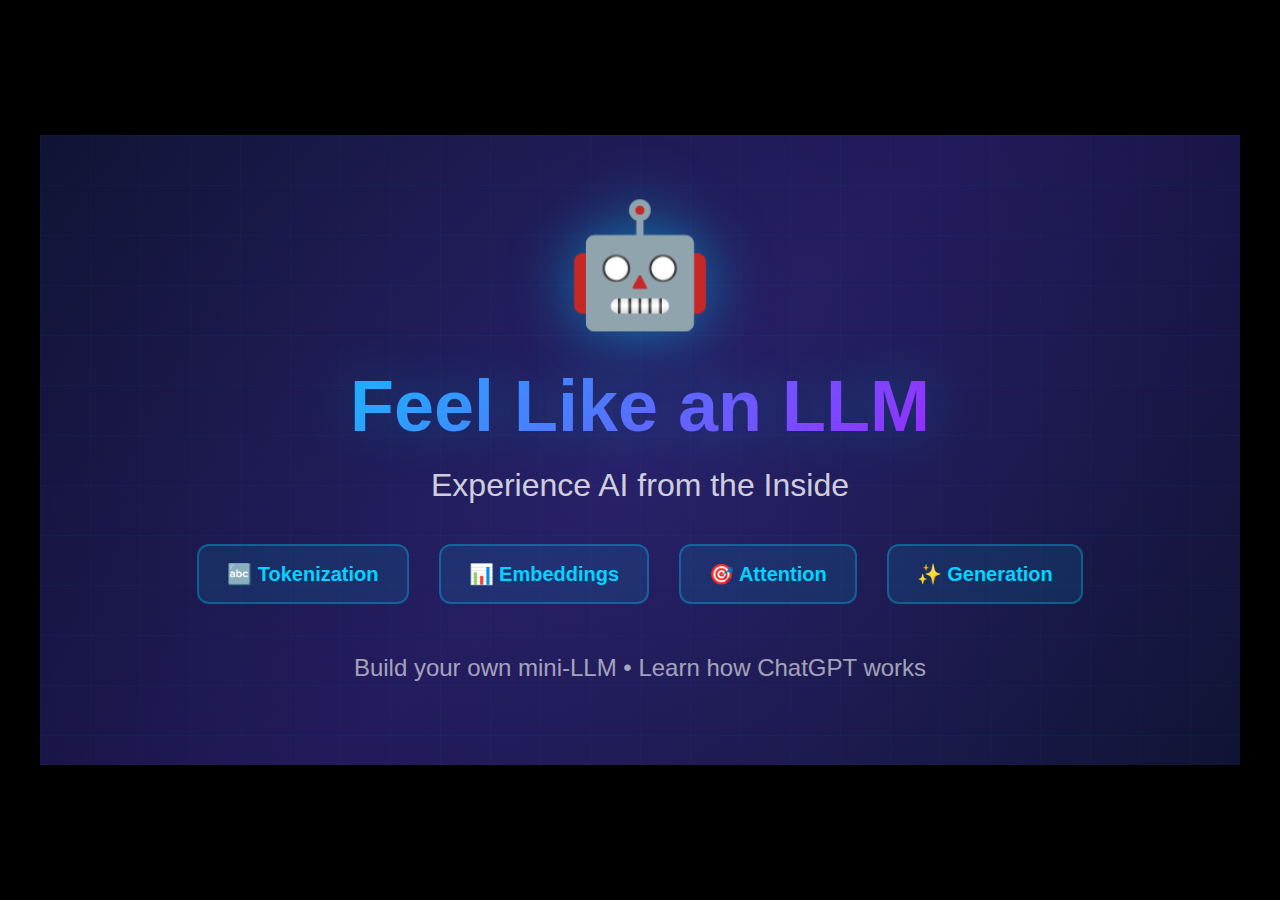
<file: preview-generator.html>
<!DOCTYPE html>
<html lang="en">
<head>
    <meta charset="UTF-8">
    <meta name="viewport" content="width=device-width, initial-scale=1.0">
    <title>Preview Image Generator</title>
    <style>
        body {
            margin: 0;
            padding: 0;
            display: flex;
            justify-content: center;
            align-items: center;
            min-height: 100vh;
            background: #000;
        }
        
        .preview-card {
            width: 1200px;
            height: 630px;
            background: linear-gradient(135deg, #0a0e27 0%, #1a1147 50%, #0a0e27 100%);
            position: relative;
            overflow: hidden;
            display: flex;
            flex-direction: column;
            justify-content: center;
            align-items: center;
            padding: 60px;
            box-sizing: border-box;
        }
        
        /* Animated background */
        .preview-card::before {
            content: '';
            position: absolute;
            top: -50%;
            left: -50%;
            width: 200%;
            height: 200%;
            background: radial-gradient(circle, rgba(0, 212, 255, 0.1) 0%, transparent 70%);
            animation: rotate 20s linear infinite;
        }
        
        .preview-card::after {
            content: '';
            position: absolute;
            top: -50%;
            right: -50%;
            width: 200%;
            height: 200%;
            background: radial-gradient(circle, rgba(191, 0, 255, 0.1) 0%, transparent 70%);
            animation: rotate 15s linear infinite reverse;
        }
        
        @keyframes rotate {
            from { transform: rotate(0deg); }
            to { transform: rotate(360deg); }
        }
        
        .content {
            position: relative;
            z-index: 1;
            text-align: center;
        }
        
        .emoji {
            font-size: 120px;
            margin-bottom: 30px;
            filter: drop-shadow(0 0 30px rgba(0, 212, 255, 0.5));
        }
        
        h1 {
            font-family: 'Inter', -apple-system, BlinkMacSystemFont, sans-serif;
            font-size: 72px;
            font-weight: 800;
            margin: 0 0 20px 0;
            background: linear-gradient(135deg, #00d4ff, #bf00ff);
            -webkit-background-clip: text;
            -webkit-text-fill-color: transparent;
            background-clip: text;
            text-shadow: 0 0 60px rgba(0, 212, 255, 0.3);
        }
        
        .subtitle {
            font-family: 'Inter', -apple-system, BlinkMacSystemFont, sans-serif;
            font-size: 32px;
            color: rgba(255, 255, 255, 0.8);
            margin: 0 0 40px 0;
            font-weight: 400;
        }
        
        .features {
            display: flex;
            gap: 30px;
            justify-content: center;
            margin-top: 40px;
        }
        
        .feature {
            background: rgba(0, 212, 255, 0.1);
            border: 2px solid rgba(0, 212, 255, 0.3);
            border-radius: 12px;
            padding: 16px 28px;
            font-family: 'Inter', sans-serif;
            font-size: 20px;
            color: #00d4ff;
            font-weight: 600;
        }
        
        .cta {
            margin-top: 50px;
            font-family: 'Inter', sans-serif;
            font-size: 24px;
            color: rgba(255, 255, 255, 0.6);
            font-weight: 500;
        }
        
        /* Grid pattern overlay */
        .grid-overlay {
            position: absolute;
            top: 0;
            left: 0;
            width: 100%;
            height: 100%;
            background-image: 
                linear-gradient(rgba(0, 212, 255, 0.03) 1px, transparent 1px),
                linear-gradient(90deg, rgba(0, 212, 255, 0.03) 1px, transparent 1px);
            background-size: 50px 50px;
            pointer-events: none;
        }
    </style>
</head>
<body>
    <div class="preview-card">
        <div class="grid-overlay"></div>
        <div class="content">
            <div class="emoji">🤖</div>
            <h1>Feel Like an LLM</h1>
            <p class="subtitle">Experience AI from the Inside</p>
            <div class="features">
                <div class="feature">🔤 Tokenization</div>
                <div class="feature">📊 Embeddings</div>
                <div class="feature">🎯 Attention</div>
                <div class="feature">✨ Generation</div>
            </div>
            <p class="cta">Build your own mini-LLM • Learn how ChatGPT works</p>
        </div>
    </div>
    
    <script>
        // Instructions
        console.log('%c📸 How to create your preview image:', 'font-size: 18px; font-weight: bold; color: #00d4ff;');
        console.log('%c1. Open this page in your browser', 'font-size: 14px; color: #fff;');
        console.log('%c2. Right-click on the preview card', 'font-size: 14px; color: #fff;');
        console.log('%c3. Take a screenshot (1200x630px)', 'font-size: 14px; color: #fff;');
        console.log('%c4. Save as "preview.png" in your project folder', 'font-size: 14px; color: #fff;');
        console.log('%c5. Or use a tool like https://www.screely.com/', 'font-size: 14px; color: #fff;');
    </script>
</body>
</html>
</file>
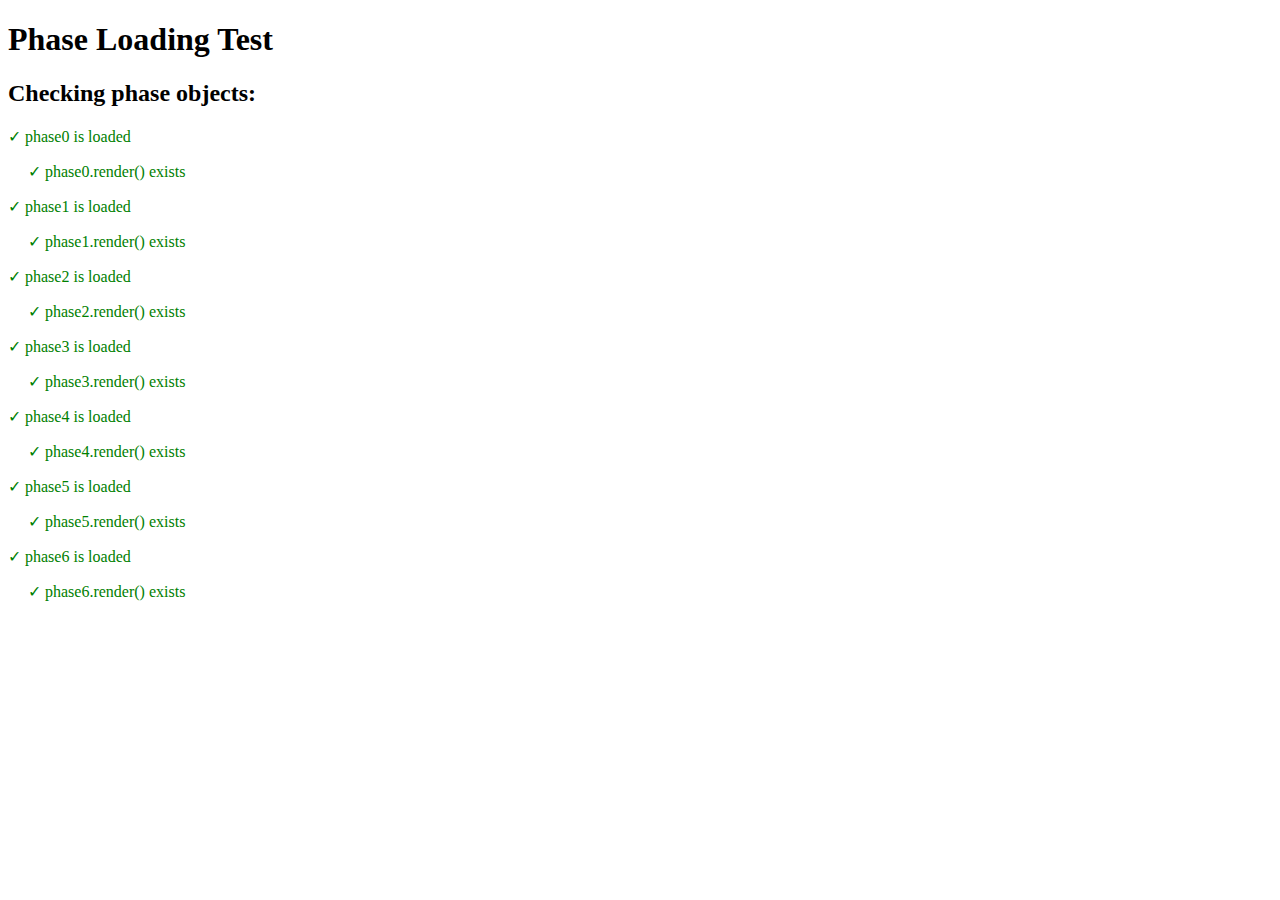
<file: test-phases.html>
<!DOCTYPE html>
<html>
<head>
    <title>Phase Loading Test</title>
</head>
<body>
    <h1>Phase Loading Test</h1>
    <div id="output"></div>

    <script src="phases/phase0-naming.js"></script>
    <script src="phases/phase1-tokenization.js"></script>
    <script src="phases/phase2-embeddings.js"></script>
    <script src="phases/phase3-attention.js"></script>
    <script src="phases/phase4-prediction.js"></script>
    <script src="phases/phase5-training.js"></script>
    <script src="phases/phase6-application.js"></script>
    
    <script>
        const output = document.getElementById('output');
        let html = '<h2>Checking phase objects:</h2>';
        
        for (let i = 0; i <= 6; i++) {
            const phaseName = `phase${i}`;
            if (typeof window[phaseName] !== 'undefined') {
                html += `<p style="color: green;">✓ ${phaseName} is loaded</p>`;
                if (typeof window[phaseName].render === 'function') {
                    html += `<p style="color: green; margin-left: 20px;">✓ ${phaseName}.render() exists</p>`;
                } else {
                    html += `<p style="color: red; margin-left: 20px;">✗ ${phaseName}.render() missing</p>`;
                }
            } else {
                html += `<p style="color: red;">✗ ${phaseName} not found</p>`;
            }
        }
        
        output.innerHTML = html;
    </script>
</body>
</html>
</file>
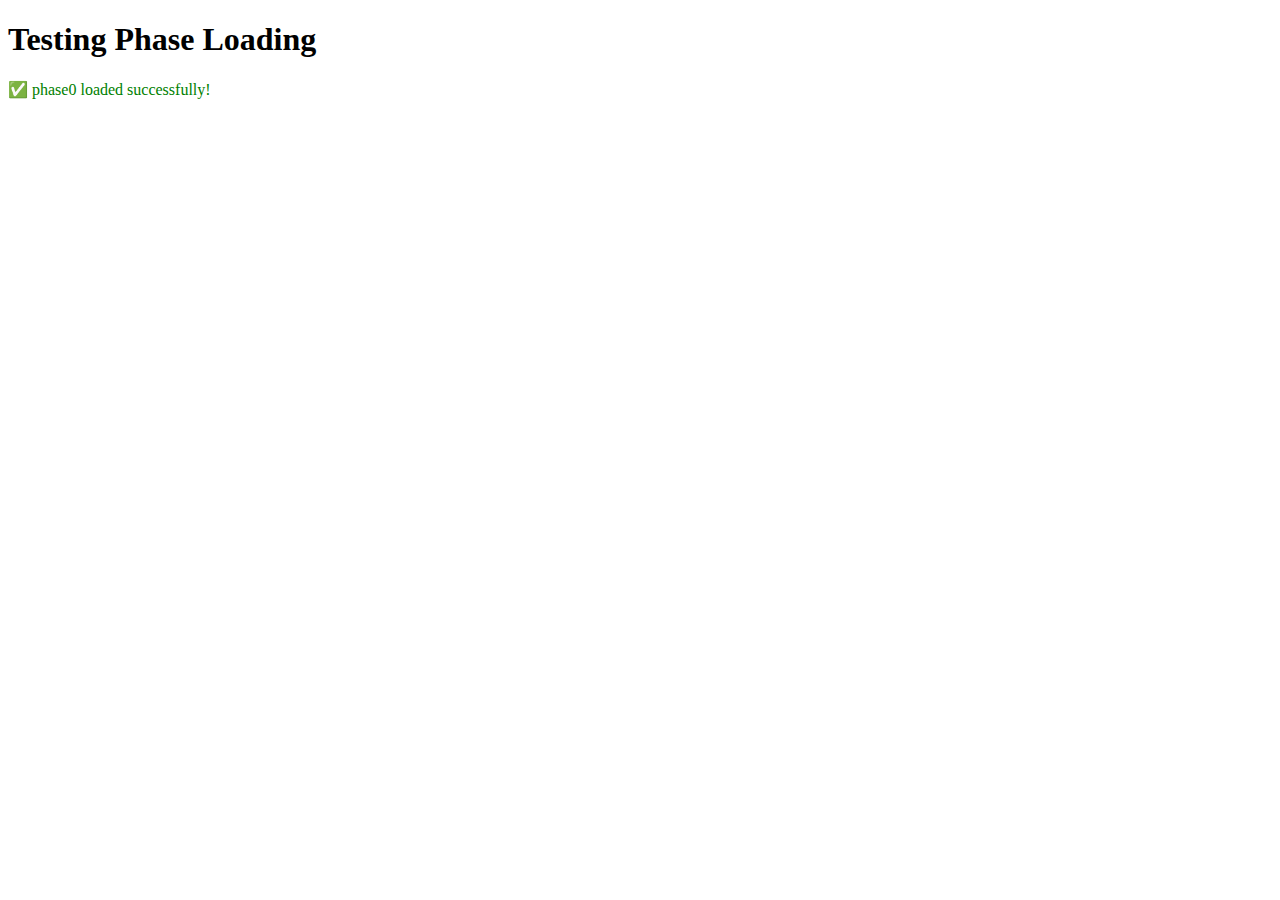
<file: test-simple.html>
<!DOCTYPE html>
<html>
<head>
    <title>Simple Phase Test</title>
</head>
<body>
    <h1>Testing Phase Loading</h1>
    <div id="output"></div>
    <div id="test-container"></div>

    <script>
        console.log("Step 1: Page loaded");
    </script>

    <script src="phases/phase0-naming.js"></script>

    <script>
        console.log("Step 2: After phase0 script tag");
        console.log("typeof phase0:", typeof phase0);
        console.log("window.phase0:", window.phase0);
        
        const output = document.getElementById('output');
        if (typeof phase0 !== 'undefined') {
            output.innerHTML = '<p style="color: green;">✅ phase0 loaded successfully!</p>';
            console.log("Phase0 object:", phase0);
            console.log("Phase0.render:", typeof phase0.render);
        } else {
            output.innerHTML = '<p style="color: red;">❌ phase0 NOT loaded</p>';
        }
    </script>
</body>
</html>
</file>
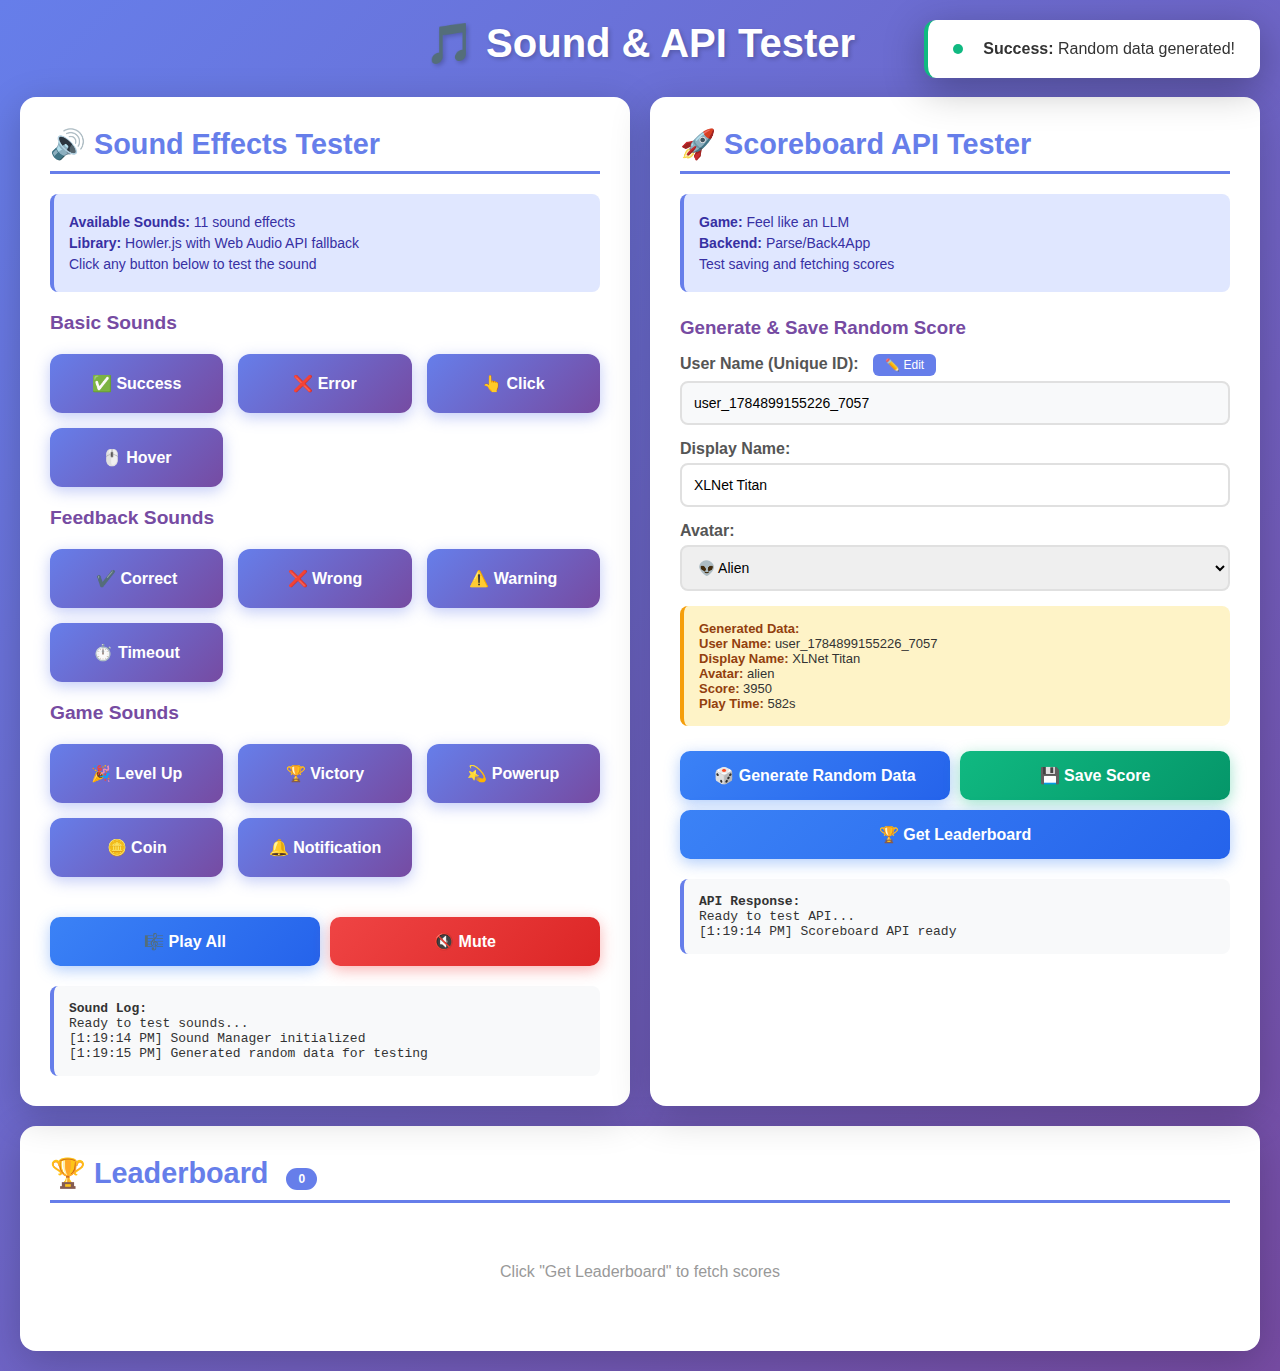
<file: test-sounds-and-api.html>
<!DOCTYPE html>
<html lang="en">
<head>
    <meta charset="UTF-8">
    <meta name="viewport" content="width=device-width, initial-scale=1.0">
    <title>Sound & API Tester - Feel like an LLM</title>
    <style>
        * {
            margin: 0;
            padding: 0;
            box-sizing: border-box;
        }

        body {
            font-family: -apple-system, BlinkMacSystemFont, 'Segoe UI', Roboto, sans-serif;
            background: linear-gradient(135deg, #667eea 0%, #764ba2 100%);
            min-height: 100vh;
            padding: 20px;
            color: #333;
        }

        .container {
            max-width: 1400px;
            margin: 0 auto;
        }

        h1 {
            text-align: center;
            color: white;
            margin-bottom: 30px;
            font-size: 2.5em;
            text-shadow: 2px 2px 4px rgba(0,0,0,0.2);
        }

        .panels {
            display: grid;
            grid-template-columns: 1fr 1fr;
            gap: 20px;
            margin-bottom: 20px;
        }

        @media (max-width: 968px) {
            .panels {
                grid-template-columns: 1fr;
            }
        }

        .panel {
            background: white;
            border-radius: 16px;
            padding: 30px;
            box-shadow: 0 10px 40px rgba(0,0,0,0.2);
        }

        .panel h2 {
            color: #667eea;
            margin-bottom: 20px;
            font-size: 1.8em;
            border-bottom: 3px solid #667eea;
            padding-bottom: 10px;
        }

        .sound-buttons {
            display: grid;
            grid-template-columns: repeat(auto-fit, minmax(140px, 1fr));
            gap: 15px;
            margin-top: 20px;
        }

        .sound-btn {
            padding: 20px;
            background: linear-gradient(135deg, #667eea 0%, #764ba2 100%);
            color: white;
            border: none;
            border-radius: 12px;
            font-size: 16px;
            font-weight: 600;
            cursor: pointer;
            transition: all 0.3s ease;
            box-shadow: 0 4px 15px rgba(102, 126, 234, 0.4);
        }

        .sound-btn:hover {
            transform: translateY(-2px);
            box-shadow: 0 6px 20px rgba(102, 126, 234, 0.6);
        }

        .sound-btn:active {
            transform: translateY(0);
        }

        .api-section {
            margin-top: 25px;
        }

        .form-group {
            margin-bottom: 15px;
        }

        .form-group label {
            display: block;
            margin-bottom: 5px;
            font-weight: 600;
            color: #555;
        }

        .form-group input,
        .form-group select {
            width: 100%;
            padding: 12px;
            border: 2px solid #e0e0e0;
            border-radius: 8px;
            font-size: 14px;
            transition: border-color 0.3s ease;
        }

        .form-group input:focus,
        .form-group select:focus {
            outline: none;
            border-color: #667eea;
        }

        .action-btn {
            width: 100%;
            padding: 15px;
            background: linear-gradient(135deg, #10b981 0%, #059669 100%);
            color: white;
            border: none;
            border-radius: 10px;
            font-size: 16px;
            font-weight: 600;
            cursor: pointer;
            transition: all 0.3s ease;
            margin-top: 10px;
            box-shadow: 0 4px 15px rgba(16, 185, 129, 0.4);
        }

        .action-btn:hover {
            transform: translateY(-2px);
            box-shadow: 0 6px 20px rgba(16, 185, 129, 0.6);
        }

        .action-btn:active {
            transform: translateY(0);
        }

        .action-btn.danger {
            background: linear-gradient(135deg, #ef4444 0%, #dc2626 100%);
            box-shadow: 0 4px 15px rgba(239, 68, 68, 0.4);
        }

        .action-btn.danger:hover {
            box-shadow: 0 6px 20px rgba(239, 68, 68, 0.6);
        }

        .action-btn.secondary {
            background: linear-gradient(135deg, #3b82f6 0%, #2563eb 100%);
            box-shadow: 0 4px 15px rgba(59, 130, 246, 0.4);
        }

        .action-btn.secondary:hover {
            box-shadow: 0 6px 20px rgba(59, 130, 246, 0.6);
        }

        .response-box {
            margin-top: 20px;
            padding: 15px;
            background: #f8f9fa;
            border-radius: 8px;
            border-left: 4px solid #667eea;
            max-height: 300px;
            overflow-y: auto;
            font-family: 'Courier New', monospace;
            font-size: 13px;
        }

        .response-box pre {
            white-space: pre-wrap;
            word-wrap: break-word;
        }

        .leaderboard-table {
            width: 100%;
            margin-top: 20px;
            border-collapse: collapse;
        }

        .leaderboard-table th,
        .leaderboard-table td {
            padding: 12px;
            text-align: left;
            border-bottom: 1px solid #e0e0e0;
        }

        .leaderboard-table th {
            background: #f8f9fa;
            font-weight: 600;
            color: #667eea;
        }

        .leaderboard-table tr:hover {
            background: #f8f9fa;
        }

        .status-indicator {
            display: inline-block;
            width: 10px;
            height: 10px;
            border-radius: 50%;
            margin-right: 8px;
        }

        .status-success {
            background: #10b981;
        }

        .status-error {
            background: #ef4444;
        }

        .status-info {
            background: #3b82f6;
        }

        .btn-group {
            display: grid;
            grid-template-columns: 1fr 1fr;
            gap: 10px;
            margin-top: 15px;
        }

        .loading {
            opacity: 0.6;
            cursor: not-allowed;
            pointer-events: none;
        }

        .info-box {
            background: #e0e7ff;
            border-left: 4px solid #667eea;
            padding: 15px;
            border-radius: 8px;
            margin-bottom: 20px;
        }

        .info-box p {
            margin: 5px 0;
            color: #3730a3;
            font-size: 14px;
        }

        .random-data-preview {
            background: #fef3c7;
            border-left: 4px solid #f59e0b;
            padding: 15px;
            border-radius: 8px;
            margin-top: 15px;
            font-size: 13px;
        }

        .random-data-preview strong {
            color: #92400e;
        }

        .toast {
            position: fixed;
            top: 20px;
            right: 20px;
            background: white;
            padding: 20px 25px;
            border-radius: 12px;
            box-shadow: 0 10px 40px rgba(0,0,0,0.3);
            z-index: 10000;
            display: flex;
            align-items: center;
            gap: 12px;
            animation: slideIn 0.3s ease;
        }

        @keyframes slideIn {
            from {
                transform: translateX(400px);
                opacity: 0;
            }
            to {
                transform: translateX(0);
                opacity: 1;
            }
        }

        .toast.success {
            border-left: 4px solid #10b981;
        }

        .toast.error {
            border-left: 4px solid #ef4444;
        }

        .count-badge {
            display: inline-block;
            background: #667eea;
            color: white;
            padding: 4px 12px;
            border-radius: 20px;
            font-size: 12px;
            font-weight: 600;
            margin-left: 10px;
        }
    </style>
</head>
<body>
    <div class="container">
        <h1>🎵 Sound & API Tester</h1>

        <div class="panels">
            <!-- Sound Testing Panel -->
            <div class="panel">
                <h2>🔊 Sound Effects Tester</h2>
                <div class="info-box">
                    <p><strong>Available Sounds:</strong> 11 sound effects</p>
                    <p><strong>Library:</strong> Howler.js with Web Audio API fallback</p>
                    <p>Click any button below to test the sound</p>
                </div>
                
                <h3 style="color: #764ba2; margin-bottom: 10px; font-size: 1.2em;">Basic Sounds</h3>
                <div class="sound-buttons">
                    <button class="sound-btn" onclick="testSound('success')">
                        ✅ Success
                    </button>
                    <button class="sound-btn" onclick="testSound('error')">
                        ❌ Error
                    </button>
                    <button class="sound-btn" onclick="testSound('click')">
                        👆 Click
                    </button>
                    <button class="sound-btn" onclick="testSound('hover')">
                        🖱️ Hover
                    </button>
                </div>

                <h3 style="color: #764ba2; margin: 20px 0 10px 0; font-size: 1.2em;">Feedback Sounds</h3>
                <div class="sound-buttons">
                    <button class="sound-btn" onclick="testSound('correct')">
                        ✔️ Correct
                    </button>
                    <button class="sound-btn" onclick="testSound('wrong')">
                        ❌ Wrong
                    </button>
                    <button class="sound-btn" onclick="testSound('warning')">
                        ⚠️ Warning
                    </button>
                    <button class="sound-btn" onclick="testSound('timeout')">
                        ⏱️ Timeout
                    </button>
                </div>

                <h3 style="color: #764ba2; margin: 20px 0 10px 0; font-size: 1.2em;">Game Sounds</h3>
                <div class="sound-buttons">
                    <button class="sound-btn" onclick="testSound('levelUp')">
                        🎉 Level Up
                    </button>
                    <button class="sound-btn" onclick="testSound('victory')">
                        🏆 Victory
                    </button>
                    <button class="sound-btn" onclick="testSound('powerup')">
                        💫 Powerup
                    </button>
                    <button class="sound-btn" onclick="testSound('coin')">
                        🪙 Coin
                    </button>
                    <button class="sound-btn" onclick="testSound('notification')">
                        🔔 Notification
                    </button>
                </div>

                <div class="btn-group" style="margin-top: 30px;">
                    <button class="action-btn secondary" onclick="testAllSounds()">
                        🎼 Play All
                    </button>
                    <button class="action-btn danger" onclick="toggleMute()">
                        <span id="muteText">🔇 Mute</span>
                    </button>
                </div>

                <div class="response-box" id="soundLog">
                    <strong>Sound Log:</strong><br>
                    Ready to test sounds...
                </div>
            </div>

            <!-- API Testing Panel -->
            <div class="panel">
                <h2>🚀 Scoreboard API Tester</h2>
                <div class="info-box">
                    <p><strong>Game:</strong> Feel like an LLM</p>
                    <p><strong>Backend:</strong> Parse/Back4App</p>
                    <p>Test saving and fetching scores</p>
                </div>

                <div class="api-section">
                    <h3 style="color: #764ba2; margin-bottom: 15px;">Generate & Save Random Score</h3>
                    
                    <div class="form-group">
                        <label>User Name (Unique ID):
                            <button onclick="toggleUserNameEdit()" style="margin-left: 10px; padding: 4px 12px; background: #667eea; color: white; border: none; border-radius: 6px; cursor: pointer; font-size: 12px;">
                                ✏️ Edit
                            </button>
                        </label>
                        <input type="text" id="userName" placeholder="e.g., user_1762620810074_4315" readonly style="background: #f8f9fa;">
                    </div>

                    <div class="form-group">
                        <label>Display Name:</label>
                        <input type="text" id="displayName" placeholder="e.g., GPT-7 Turbo">
                    </div>

                    <div class="form-group">
                        <label>Avatar:</label>
                        <select id="avatar">
                            <option value="robot">🤖 Robot</option>
                            <option value="alien">👽 Alien</option>
                            <option value="brain">🧠 Brain</option>
                            <option value="rocket">🚀 Rocket</option>
                            <option value="star">⭐ Star</option>
                            <option value="fire">🔥 Fire</option>
                        </select>
                    </div>

                    <div class="random-data-preview" id="randomPreview">
                        Click "Generate Random Data" to see what will be sent
                    </div>

                    <div class="btn-group">
                        <button class="action-btn secondary" onclick="generateRandomData()">
                            🎲 Generate Random Data
                        </button>
                        <button class="action-btn" onclick="saveScore()" id="saveBtn">
                            💾 Save Score
                        </button>
                    </div>

                    <button class="action-btn secondary" onclick="getLeaderboard()" style="margin-top: 10px;">
                        🏆 Get Leaderboard
                    </button>

                    <div class="response-box" id="apiResponse">
                        <strong>API Response:</strong><br>
                        Ready to test API...
                    </div>
                </div>
            </div>
        </div>

        <!-- Full Width Leaderboard Panel -->
        <div class="panel">
            <h2>🏆 Leaderboard <span class="count-badge" id="leaderboardCount">0</span></h2>
            <div id="leaderboardContent">
                <p style="text-align: center; color: #999; padding: 40px;">
                    Click "Get Leaderboard" to fetch scores
                </p>
            </div>
        </div>
    </div>

    <!-- Include sound manager -->
    <script src="sounds.js"></script>
    <script src="scoreboard-api.js"></script>

    <script>
        // Mock Game state for testing
        const Game = {
            state: {
                uniqueUserId: null,
                modelName: null,
                avatar: 'robot',
                score: 0,
                startTime: Date.now()
            }
        };

        // Random data generators
        const randomNames = [
            'GPT-7 Turbo', 'Claude Ultra', 'LLaMA Supreme', 'PaLM Mega', 
            'Gemini Pro', 'Mixtral Elite', 'Falcon Extreme', 'Bloom Master',
            'BERT Champion', 'T5 Legend', 'XLNet Titan', 'RoBERTa King',
            'ELECTRA Boss', 'ALBERT Wizard', 'DeBERTa Hero', 'Megatron Commander'
        ];

        const randomAvatars = ['robot', 'alien', 'brain', 'rocket', 'star', 'fire'];

        function generateRandomUserId() {
            const timestamp = Date.now();
            const random = Math.floor(Math.random() * 10000);
            return `user_${timestamp}_${random}`;
        }

        function generateRandomScore() {
            // Generate realistic score between 100 and 5000
            return Math.floor(Math.random() * 4900) + 100;
        }

        function generateRandomTime() {
            // Generate random play time between 30 seconds and 10 minutes
            return Math.floor(Math.random() * 570) + 30;
        }

        function generateRandomData() {
            // Generate all random data
            const randomName = randomNames[Math.floor(Math.random() * randomNames.length)];
            const randomAvatar = randomAvatars[Math.floor(Math.random() * randomAvatars.length)];
            const randomScore = generateRandomScore();
            const randomUserId = generateRandomUserId();
            const randomTime = generateRandomTime();

            // Set the form fields
            document.getElementById('userName').value = randomUserId;
            document.getElementById('displayName').value = randomName;
            document.getElementById('avatar').value = randomAvatar;

            // Update Game state
            Game.state.uniqueUserId = randomUserId;
            Game.state.modelName = randomName;
            Game.state.avatar = randomAvatar;
            Game.state.score = randomScore;
            Game.state.startTime = Date.now() - (randomTime * 1000);

            // Show preview
            const preview = document.getElementById('randomPreview');
            preview.innerHTML = `
                <strong>Generated Data:</strong><br>
                <strong>User Name:</strong> ${randomUserId}<br>
                <strong>Display Name:</strong> ${randomName}<br>
                <strong>Avatar:</strong> ${randomAvatar}<br>
                <strong>Score:</strong> ${randomScore}<br>
                <strong>Play Time:</strong> ${randomTime}s<br>
            `;

            logSound('Generated random data for testing');
            showToast('Random data generated!', 'success');
        }

        // Sound Testing Functions
        function testSound(soundName) {
            logSound(`Playing: ${soundName}`);
            SoundManager.play(soundName);
            showToast(`Playing ${soundName} sound`, 'success');
        }

        function testAllSounds() {
            const sounds = ['click', 'hover', 'success', 'correct', 'error', 'wrong', 'warning', 'timeout', 'coin', 'notification', 'powerup', 'levelUp', 'victory'];
            let index = 0;

            logSound('Playing all sounds in sequence...');

            const playNext = () => {
                if (index < sounds.length) {
                    const sound = sounds[index];
                    logSound(`Playing: ${sound}`);
                    SoundManager.play(sound);
                    index++;
                    setTimeout(playNext, 600);
                } else {
                    logSound('All sounds played! 🎉');
                }
            };

            playNext();
        }

        function toggleMute() {
            const isMuted = SoundManager.toggle();
            document.getElementById('muteText').textContent = isMuted ? '🔊 Unmute' : '🔇 Mute';
            logSound(`Sound ${isMuted ? 'muted' : 'unmuted'}`);
            showToast(isMuted ? 'Sound muted' : 'Sound unmuted', 'success');
        }

        function logSound(message) {
            const log = document.getElementById('soundLog');
            const timestamp = new Date().toLocaleTimeString();
            log.innerHTML += `<br>[${timestamp}] ${message}`;
            log.scrollTop = log.scrollHeight;
        }

        // API Testing Functions
        function toggleUserNameEdit() {
            const userNameField = document.getElementById('userName');
            if (userNameField.readOnly) {
                userNameField.readOnly = false;
                userNameField.style.background = 'white';
                userNameField.focus();
                showToast('User name field is now editable', 'success');
            } else {
                userNameField.readOnly = true;
                userNameField.style.background = '#f8f9fa';
                showToast('User name field locked', 'success');
            }
        }

        async function saveScore() {
            const userName = document.getElementById('userName').value;
            const displayName = document.getElementById('displayName').value;
            const avatar = document.getElementById('avatar').value;

            if (!userName) {
                showToast('Please generate random data first or enter a user name', 'error');
                return;
            }

            if (!displayName) {
                showToast('Please enter a display name', 'error');
                return;
            }

            // Update Game state with form values
            Game.state.uniqueUserId = userName;
            Game.state.modelName = displayName;
            Game.state.avatar = avatar;

            const btn = document.getElementById('saveBtn');
            btn.classList.add('loading');
            btn.textContent = '⏳ Saving...';

            logApi('Attempting to save score...');
            logApi(`User Name: ${Game.state.uniqueUserId}`);
            logApi(`Display Name: ${Game.state.modelName}`);
            logApi(`Score: ${Game.state.score}`);

            try {
                const result = await ScoreboardAPI.saveScore();
                
                logApi('Response received:');
                logApi(JSON.stringify(result, null, 2));

                if (result.success) {
                    showToast('Score saved successfully!', 'success');
                    SoundManager.play('success');
                    
                    if (result.isHighScore) {
                        logApi('🎉 New high score!');
                    }
                } else {
                    showToast(`Failed to save: ${result.error}`, 'error');
                    SoundManager.play('error');
                    
                    if (result.details) {
                        logApi('Error details: ' + JSON.stringify(result.details, null, 2));
                    }
                }
            } catch (error) {
                logApi('Error: ' + error.message);
                showToast('Error: ' + error.message, 'error');
                SoundManager.play('error');
            } finally {
                btn.classList.remove('loading');
                btn.textContent = '💾 Save Score';
            }
        }

        async function getLeaderboard() {
            logApi('Fetching leaderboard...');
            
            const leaderboardContent = document.getElementById('leaderboardContent');
            leaderboardContent.innerHTML = '<p style="text-align: center; padding: 40px;">⏳ Loading...</p>';

            try {
                const result = await ScoreboardAPI.getLeaderboard(100);
                
                logApi('Leaderboard response:');
                logApi(JSON.stringify(result, null, 2));

                if (result.success && result.data.length > 0) {
                    displayLeaderboard(result.data);
                    showToast(`Loaded ${result.data.length} scores`, 'success');
                    SoundManager.play('success');
                } else if (result.success && result.data.length === 0) {
                    leaderboardContent.innerHTML = '<p style="text-align: center; color: #999; padding: 40px;">No scores yet. Be the first!</p>';
                    showToast('Leaderboard is empty', 'success');
                } else {
                    leaderboardContent.innerHTML = `<p style="text-align: center; color: #ef4444; padding: 40px;">Error: ${result.error}</p>`;
                    showToast(`Failed: ${result.error}`, 'error');
                    SoundManager.play('error');
                }
            } catch (error) {
                logApi('Error: ' + error.message);
                leaderboardContent.innerHTML = `<p style="text-align: center; color: #ef4444; padding: 40px;">Error: ${error.message}</p>`;
                showToast('Error: ' + error.message, 'error');
                SoundManager.play('error');
            }
        }

        function displayLeaderboard(scores) {
            document.getElementById('leaderboardCount').textContent = scores.length;
            
            const table = document.createElement('table');
            table.className = 'leaderboard-table';
            
            table.innerHTML = `
                <thead>
                    <tr>
                        <th>Rank</th>
                        <th>Player</th>
                        <th>Avatar</th>
                        <th>Score</th>
                        <th>Time</th>
                        <th>Date</th>
                    </tr>
                </thead>
                <tbody>
                    ${scores.map((score, index) => `
                        <tr>
                            <td><strong>${index + 1}</strong></td>
                            <td>${score.name || score.user_name || 'Anonymous'}</td>
                            <td>${score.avatar_code || 'robot'}</td>
                            <td><strong>${score.totale_score || score.score || 0}</strong></td>
                            <td>${score.counter_time || 0}s</td>
                            <td>${score.playedAt ? new Date(score.playedAt).toLocaleDateString() : 'N/A'}</td>
                        </tr>
                    `).join('')}
                </tbody>
            `;
            
            const leaderboardContent = document.getElementById('leaderboardContent');
            leaderboardContent.innerHTML = '';
            leaderboardContent.appendChild(table);
        }

        function logApi(message) {
            const log = document.getElementById('apiResponse');
            const timestamp = new Date().toLocaleTimeString();
            log.innerHTML += `<br>[${timestamp}] ${message}`;
            log.scrollTop = log.scrollHeight;
        }

        function showToast(message, type = 'success') {
            const toast = document.createElement('div');
            toast.className = `toast ${type}`;
            toast.innerHTML = `
                <span class="status-indicator status-${type === 'success' ? 'success' : 'error'}"></span>
                <span><strong>${type === 'success' ? 'Success' : 'Error'}:</strong> ${message}</span>
            `;
            
            document.body.appendChild(toast);
            
            setTimeout(() => {
                toast.style.animation = 'slideIn 0.3s ease reverse';
                setTimeout(() => toast.remove(), 300);
            }, 3000);
        }

        // Initialize with some random data on load
        window.addEventListener('load', () => {
            logSound('Sound Manager initialized');
            logApi('Scoreboard API ready');
            
            // Auto-generate initial data
            setTimeout(() => {
                generateRandomData();
            }, 500);
        });
    </script>
</body>
</html>
</file>
